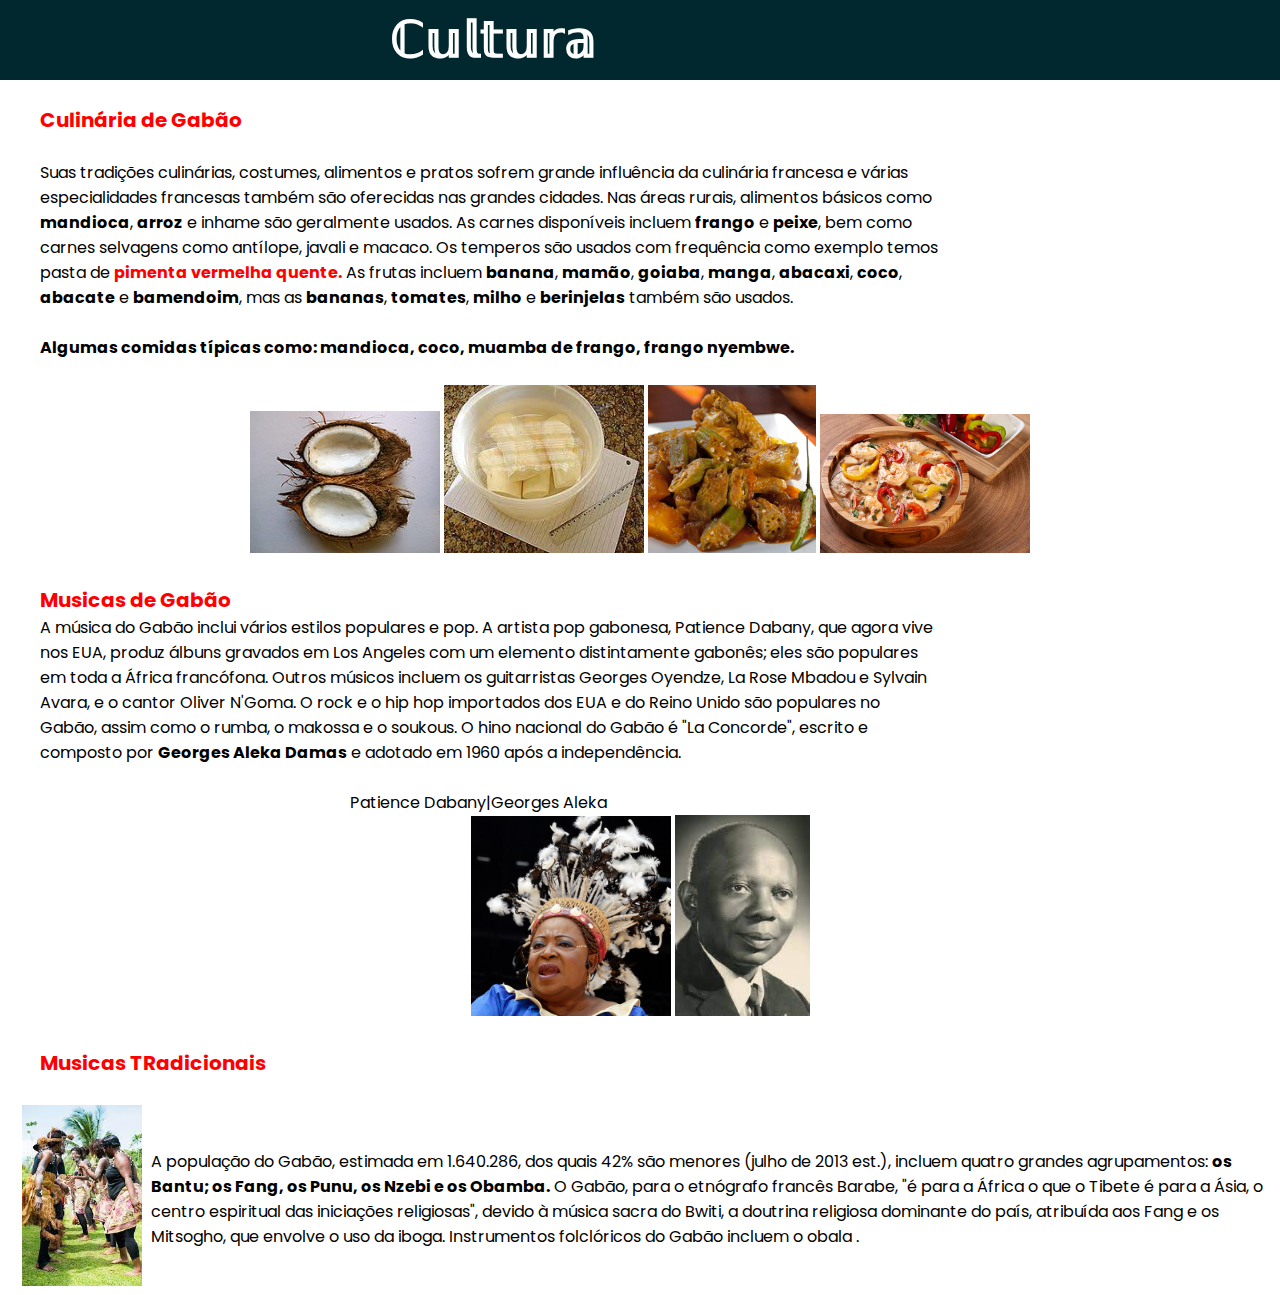
<file: menu respansivo1/cultura.html>
<!DOCTYPE html>
<html lang="en">
<head>
    <meta charset="UTF-8">
    <meta name="viewport" content="width=device-width, initial-scale=1.0">
    <title>Document</title>
    <link rel="stylesheet" href="estilo.css">
</head>
<body>
    <nav>
        <div class="logo">ℂ𝕦𝕝𝕥𝕦𝕣𝕒</div>

        <div class="menu-btn">
            <i class="fa fa-bars fa-2x" onclick="menuShow()"></i>
        </div>
        </nav>
       <br><b style="font-size: 20px; margin-left: 40px; color: red;">Culinária de Gabão</b><br>
    <br><p  style="width: 900PX; margin-left: 40px;" >Suas tradições culinárias, costumes, alimentos e pratos sofrem grande influência da
        culinária francesa e várias especialidades francesas também são oferecidas nas
        grandes cidades.
        Nas áreas rurais, alimentos básicos como <b>mandioca</b>, <b>arroz</b> e <b></b>inhame</b> são geralmente
        usados. As carnes disponíveis incluem <b>frango</b> e <b>peixe</b>, bem como carnes selvagens
        como antílope, javali e macaco.
        Os temperos são usados com frequência como exemplo temos pasta de <b style="color: red;">pimenta
        vermelha quente.</b>
        As frutas incluem <b>banana</b>, <b>mamão</b>, <b>goiaba</b>, <b>manga</b>, <b>abacaxi</b>, <b>coco</b>, <b>abacate</b> e
        <b>bamendoim</b>, mas as <b>bananas</b>, <b>tomates</b>, <b>milho</b> e <b>berinjelas</b> também são usados.</p><br> 

        <b><p style="width: 900PX; margin-left: 40px;">Algumas comidas típicas como: mandioca, coco, muamba de frango, frango nyembwe.</p></b> 
        <br><center><img src="imagens/c1.jpg" width="190px" alt="">
        <img src="imagens/mandioca.jpg" width="200px" alt="">
        <img src="imagens/c2.webp" width="168px" alt="">
        <img src="imagens/c3.avif" width="210px" alt=""></center><br>
        <B style="font-size: 20px; margin-left: 40px; color: red;">Musicas de Gabão</B>
        <p  style="width: 900PX; margin-left: 40px;">A música do Gabão inclui vários estilos populares e pop. A artista pop gabonesa, <b></b>Patience Dabany</b>, que agora vive nos EUA, produz álbuns gravados em Los Angeles com um elemento distintamente gabonês; eles são populares em toda a África francófona. Outros músicos incluem os guitarristas Georges Oyendze, La Rose Mbadou e Sylvain Avara, e o cantor Oliver N'Goma. O rock e o hip hop importados dos EUA e do Reino Unido são populares no Gabão, assim como o rumba, o makossa e o soukous. O hino nacional do Gabão é "La Concorde", escrito e composto por <b>Georges Aleka Damas</b> e adotado em 1960 após a independência.</p>
        
        <br> <p style="margin-left:  350px; ">Patience Dabany|Georges Aleka</p><center><img src="imagens/dabany.jpg" width="200" alt="">
        <img src="imagens/damas.jpg" width="135" alt=""></center><br>
        <B style="font-size: 20px; margin-left: 40px; color: red;">Musicas TRadicionais</B>
       
            <table><tr>
                <td><img  width="120" style="margin-left: 20px;" src='imagens/danca.jpg'/></td>
                
                <br><td><p style="margin-left: 7px;">
                    A população do Gabão, estimada em 1.640.286, dos quais 42% são menores (julho de 2013 est.), incluem quatro grandes agrupamentos: <b> os Bantu; os Fang, os Punu, os Nzebi e os Obamba.</b>

            O Gabão, para o etnógrafo francês Barabe, "é para a África o que o Tibete é para a Ásia, o centro espiritual das iniciações religiosas", devido à música sacra do Bwiti, a doutrina religiosa dominante do país, atribuída aos Fang e os Mitsogho, que envolve o uso da iboga.
            
            Instrumentos folclóricos do Gabão incluem o obala .
                    </p></td> </br>
              </tr></table> 
</body>
</html>
</file>
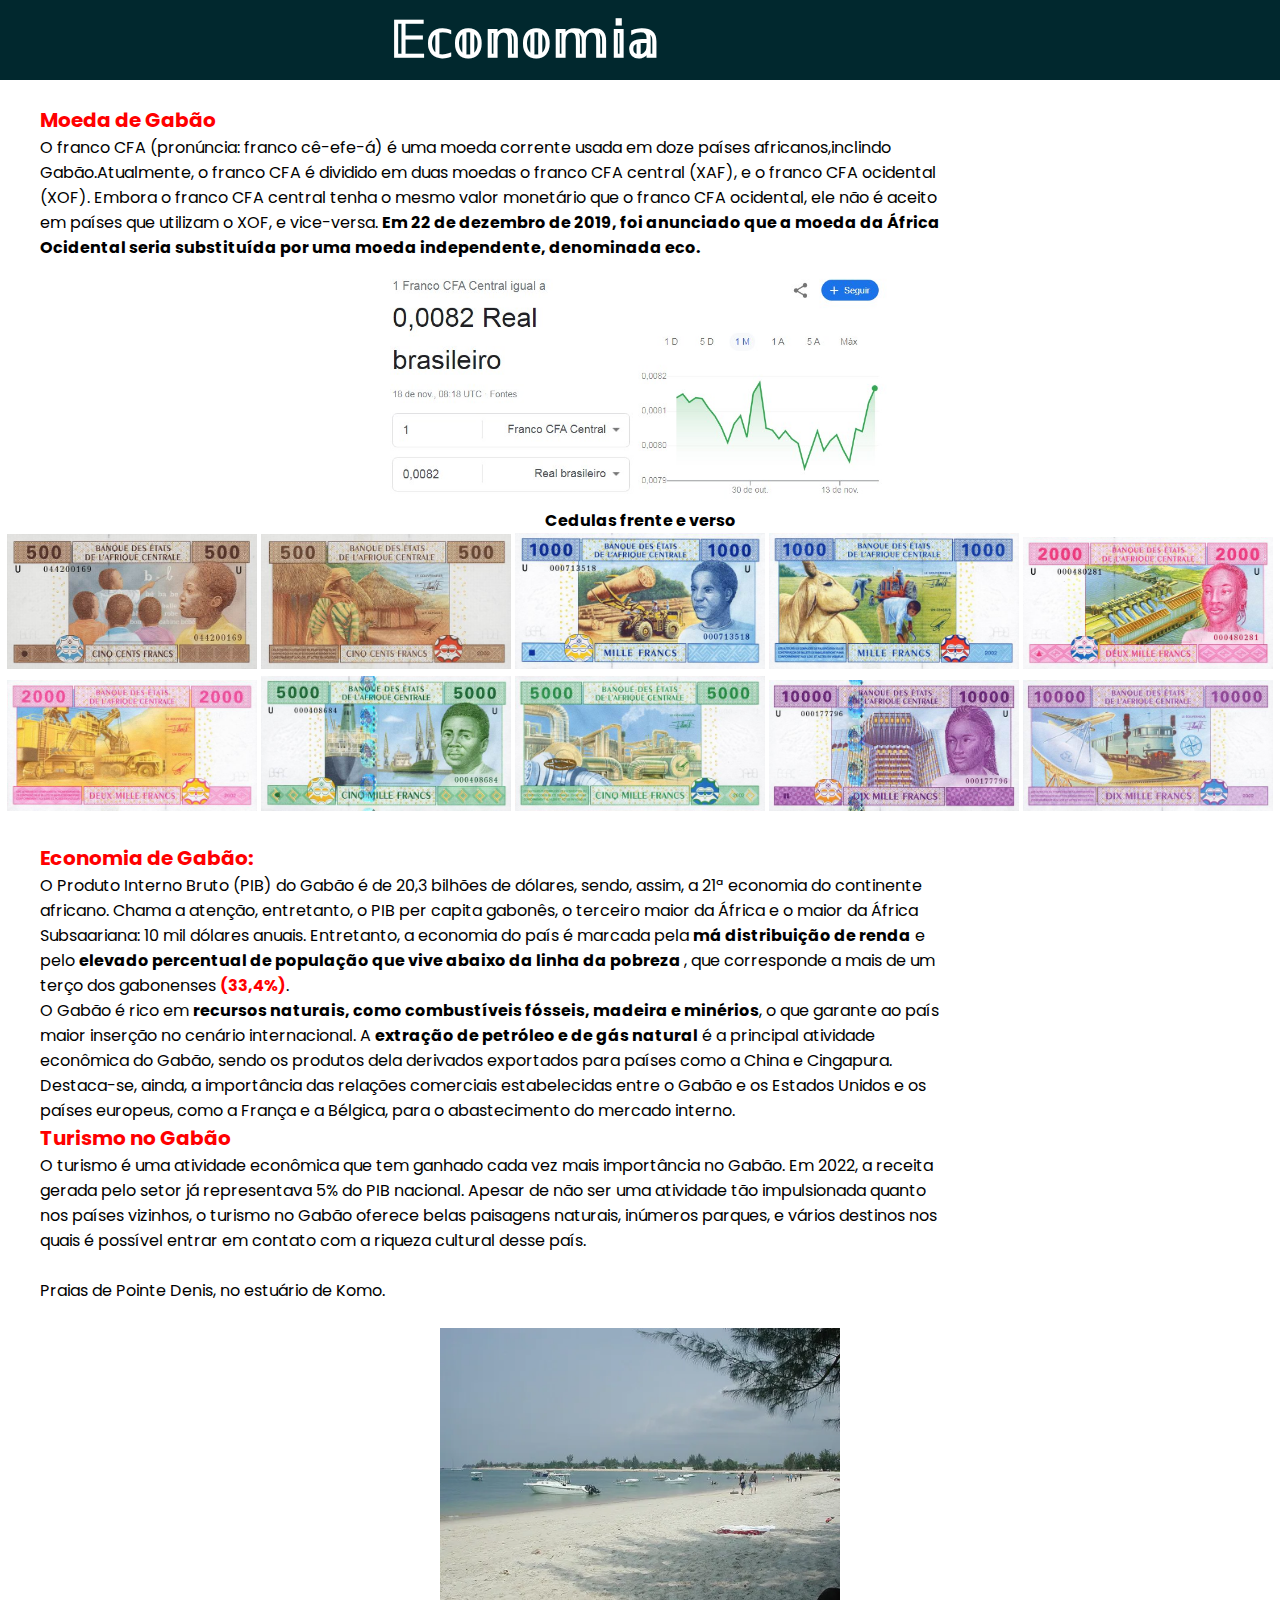
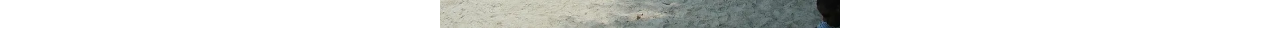
<file: menu respansivo1/economia.html>
<!DOCTYPE html>
<html lang="en">
<head>
    <meta charset="UTF-8">
    <meta name="viewport" content="width=device-width, initial-scale=1.0">
    <title>Document</title>
    <link rel="stylesheet" href="estilo.css">
</head>
<body>
    <nav>
        <div class="logo">𝔼𝕔𝕠𝕟𝕠𝕞𝕚𝕒</div>

        <div class="menu-btn">
            <i class="fa fa-bars fa-2x" onclick="menuShow()"></i>
        </div>
        </nav> 
        <br><b style="font-size: 20px; margin-left: 40px; color: red;" >Moeda de Gabão</b><br>
        <p style="width: 900PX; margin-left: 40px;">O franco CFA (pronúncia: franco cê-efe-á) é uma moeda corrente usada em doze países africanos,inclindo Gabão.Atualmente, o franco CFA é dividido em duas moedas o franco CFA central (XAF), e o franco CFA ocidental (XOF). Embora o franco CFA central tenha o mesmo valor monetário que o franco CFA ocidental, ele não é aceito em países que utilizam o XOF, e vice-versa. <b>Em 22 de dezembro de 2019, foi anunciado que a moeda da África Ocidental seria substituída por uma moeda independente, denominada eco.</b></p>
       <center><img src="imagens/real.jpg" width="500px" alt=""></center>
       <Center><b >Cedulas frente e verso</b></Center> 
       <center><img src="imagens p trab/Cedula1.jpg" width="250px" alt="">
       <img src="imagens p trab/VCedula1.jpg" width="250px" alt="">
       <img src="imagens p trab/Cedula2.jpg" width="250px" alt="">
       <img src="imagens p trab/VCedula2 (2).jpg" width="250px" alt="">
       <img src="imagens p trab/Cedula3.jpg" width="250px" alt="">
       <img src="imagens p trab/VCedula3.jpg" width="250px" alt="">
       <img src="imagens p trab/Cedula4.jpg" width="250px" alt="">
       <img src="imagens p trab/VCedula4.jpg" width="250px" alt=""> 
       <img src="imagens p trab/Cedula5.jpg" width="250px" alt="">
       <img src="imagens p trab/VCedula5.jpg" width="250px" alt="">
       </center>



        <br ><b style="font-size: 20px; margin-left: 40px; color: red;">Economia de Gabão:</b></br>
        <p style="width: 900PX; margin-left: 40px;">O Produto Interno Bruto (PIB) do Gabão é de 20,3 bilhões de dólares, sendo, assim, a 21ª economia do continente africano. Chama a atenção, entretanto, o PIB per capita gabonês, o terceiro maior da África e o maior da África Subsaariana: 10 mil dólares anuais. Entretanto, a economia do país é marcada pela <b>má distribuição de renda</b> e pelo <b>elevado percentual de população que vive abaixo da linha da pobreza </b>, que corresponde a mais de um terço dos gabonenses <b style="color: red;">(33,4%)</b>.</p>
        <p style="width: 900PX; margin-left: 40px;">O Gabão é rico em <b>recursos naturais, como combustíveis fósseis, madeira e minérios</b>, o que garante ao país maior inserção no cenário internacional. A <b>extração de petróleo e de gás natural</b> é a principal atividade econômica do Gabão, sendo os produtos dela derivados exportados para países como a China e Cingapura. Destaca-se, ainda, a importância das relações comerciais estabelecidas entre o Gabão e os Estados Unidos e os países europeus, como a França e a Bélgica, para o abastecimento do mercado interno.</p>
        <b style="font-size: 20px; margin-left: 40px; color: red;">Turismo no Gabão</b>
        <p style="width: 900PX; margin-left: 40px;" >O turismo é uma atividade econômica que tem ganhado cada vez mais importância no Gabão. Em 2022, a receita gerada pelo setor já representava 5% do PIB nacional. Apesar de não ser uma atividade tão impulsionada quanto nos países vizinhos, o turismo no Gabão oferece belas paisagens naturais, inúmeros parques, e vários destinos nos quais é possível entrar em contato com a riqueza cultural desse país.</p>

    <br><p  style="width: 900PX; margin-left: 40px;">Praias de Pointe Denis, no estuário de Komo.</p><br>
    <center><img src="imagens/praia1.webp" width="400px" alt=""></center>
</body>
</html>
</file>
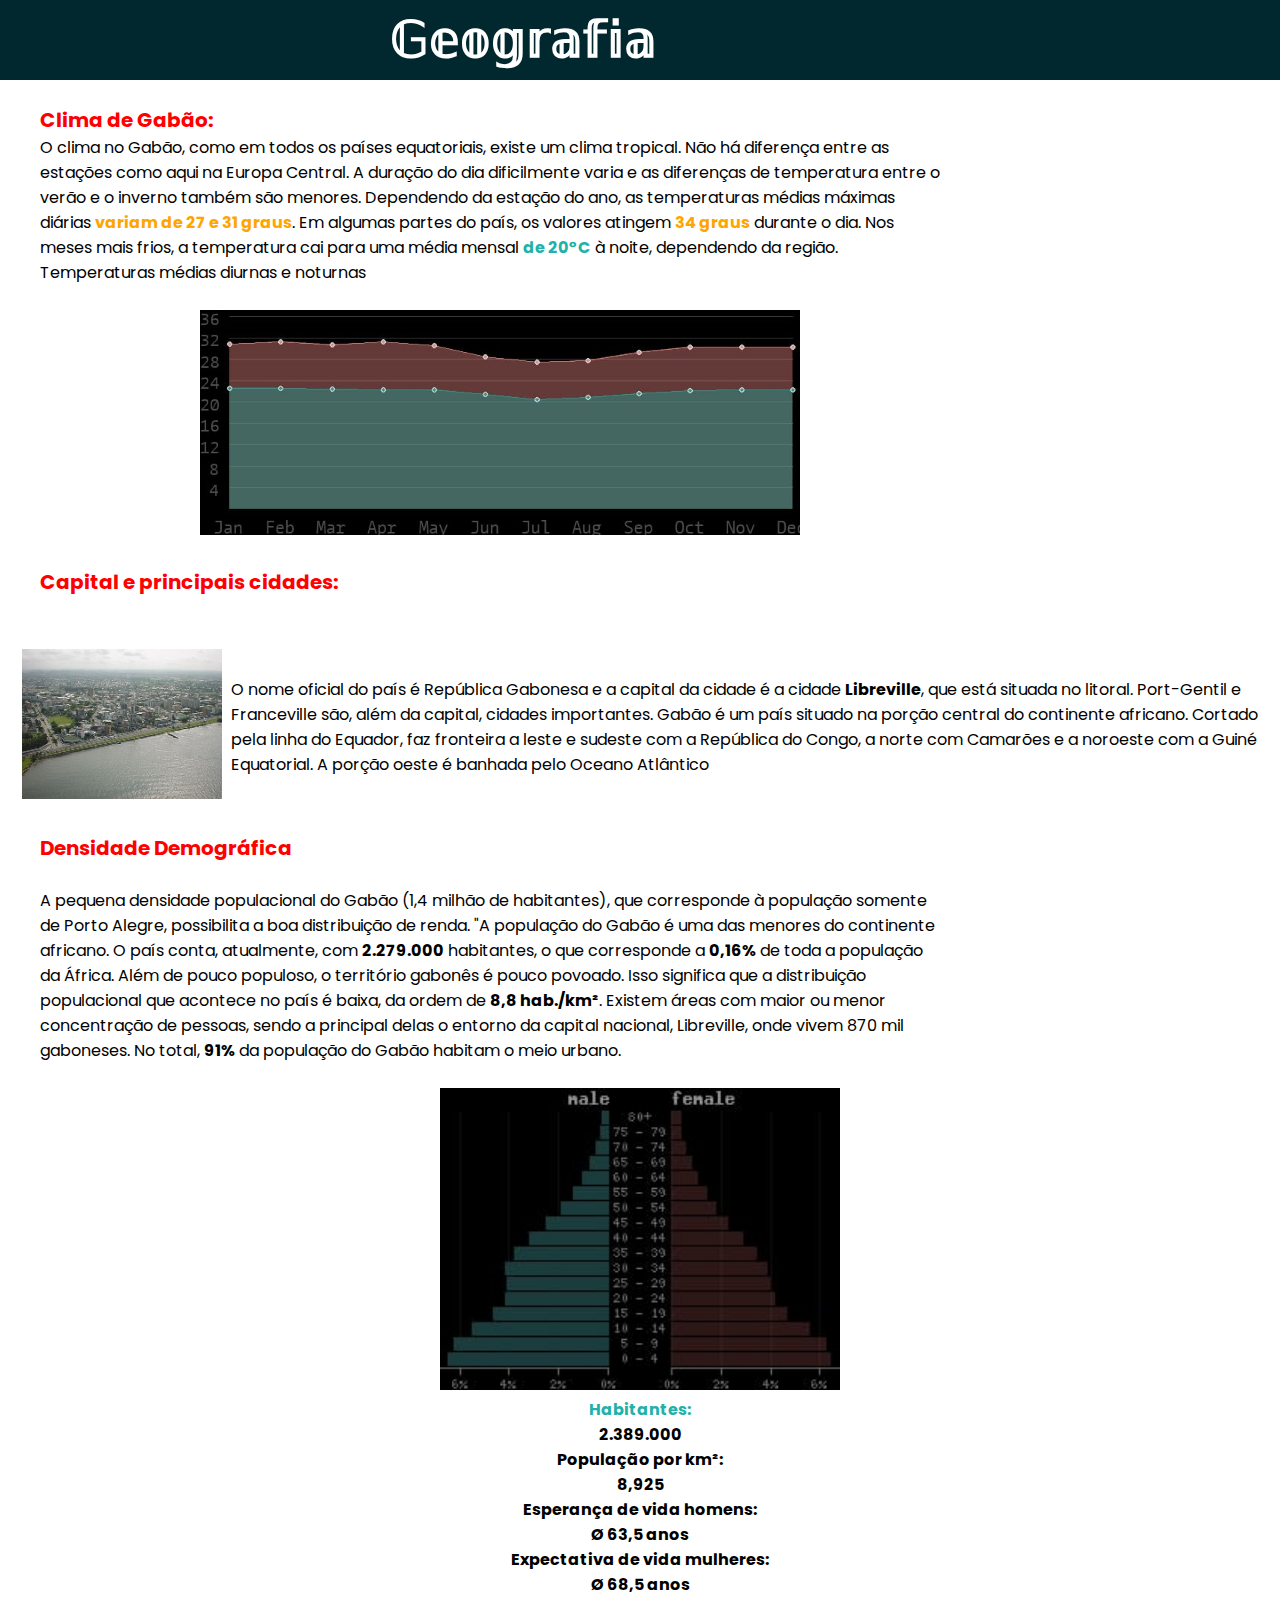
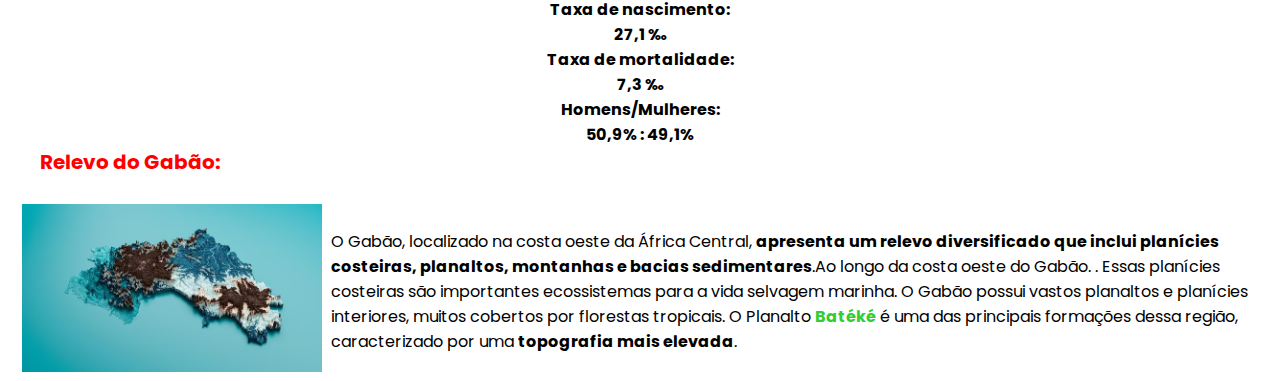
<file: menu respansivo1/geografia.html>
<!DOCTYPE html>
<html lang="en">
<head>
    <meta charset="UTF-8">
    <meta name="viewport" content="width=device-width, initial-scale=1.0">
    <title>Document</title>
    <link rel="stylesheet" href="estilo.css">
</head>
<body>
    <nav>
        <div class="logo">𝔾𝕖𝕠𝕘𝕣𝕒𝕗𝕚𝕒</div>

        <div class="menu-btn">
            <i class="fa fa-bars fa-2x" onclick="menuShow()"></i>
        </div>
        </nav> <br><b style="font-size: 20px; margin-left: 40px; color: red;">Clima de Gabão:</b></br>
        <p style="width: 900PX; margin-left: 40px;">O clima no Gabão, como em todos os países equatoriais, existe um clima tropical. Não há
            diferença entre as estações como aqui na Europa Central. A duração do dia dificilmente
            varia e as diferenças de temperatura entre o verão e o inverno também são menores.
            Dependendo da estação do ano, as temperaturas médias máximas diárias <b style="color: #FFA500;">variam de 27 e
                31 graus</b>. Em algumas partes do país, os valores atingem <b style="color: #FFA500;">34 graus</b> durante o dia.
            Nos meses mais frios, a temperatura cai para uma média mensal <b style="color: #20B2AA;">de 20°C</b> à noite,
            dependendo da região.
            Temperaturas médias diurnas e noturnas</p> 
            <br><img src="imagens/clima1.jpeg" width="600px" style="margin-left: 200px;" alt=""></br>
            <br><b style="font-size: 20px; margin-left: 40px; color: red;">Capital e principais cidades:</b></br>
            

                <table><tr>
                    <td><img  width="200" style="margin-left: 20px;" src='imagens/Libreville.jpg'/></td>
                    
                    <br><td><p style="margin-left: 7px;">O nome oficial do país é República Gabonesa e a capital da cidade é a cidade <b> Libreville</b>,
                        que está situada no litoral. Port-Gentil e Franceville são, além da capital, cidades
                        importantes. Gabão é um país situado na porção central do continente africano. Cortado pela linha do
                        Equador, faz fronteira a leste e sudeste com a República do Congo, a norte com Camarões
                        e a noroeste com a Guiné Equatorial. A porção oeste é banhada pelo Oceano Atlântico
                        </p></td> </br>
                  </tr></table>
             <br><b style="font-size: 20px; margin-left: 40px; color: red;">Densidade Demográfica</b><br>
             <br><p style="width: 900PX; margin-left: 40px;">A pequena densidade populacional do Gabão (1,4 milhão de habitantes), que
                corresponde à população somente de Porto Alegre, possibilita a boa
                distribuição de renda.
                "A população do Gabão é uma das menores do continente africano. O país conta,
                atualmente, com <b>2.279.000</b> habitantes, o que corresponde a <b>0,16%</b> de toda a população da
                África. Além de pouco populoso, o território gabonês é pouco povoado. Isso significa que a
                distribuição populacional que acontece no país é baixa, da ordem de <b>8,8 hab./km²</b>. Existem
                áreas com maior ou menor concentração de pessoas, sendo a principal delas o entorno da
                capital nacional, Libreville, onde vivem 870 mil gaboneses. No total, <b>91%</b> da população do
                Gabão habitam o meio urbano.</p><br>
                <center><img src="imagens/pp.jpeg" width="400px" alt=""></center>
                <center><b ><p style="color: #20B2AA;">Habitantes:</p>
                   <p> 2.389.000</p>
                    <p>População por km²:</p>
                    <p>8,925</p>
                    <p>Esperança de vida homens:</p>
                    <p>Ø 63,5 anos</p>
                    <p>Expectativa de vida mulheres:</p>
                    <p>Ø 68,5 anos</p>
                    <p>Taxa de nascimento:</p>
                    <p>27,1 ‰</p>
                    <p>Taxa de mortalidade:</p>
                    <p>7,3 ‰</p>
                    <p>Homens/Mulheres:</p>
                    <p>50,9% : 49,1%</p></b></center>


            <b style="font-size: 20px; margin-left: 40px; color: red;">Relevo do Gabão:</b><br> 

                    
                    <table><tr>
                        <td><img  width="300" style="margin-left: 20px;" src='imagens/relevo.avif'/></td>
                        
                        <br><td><p style="margin-left: 7px;">
                            O Gabão, localizado na costa oeste da África Central, <b>apresenta um relevo
                                diversificado que inclui planícies costeiras, planaltos, montanhas e bacias
                                sedimentares</b>.Ao longo da costa oeste do Gabão.
                                . Essas planícies costeiras são importantes ecossistemas
                    para a vida selvagem marinha.                   O Gabão possui vastos planaltos e planícies interiores, muitos cobertos por
                                    florestas tropicais. O Planalto <b style="color: #32CD32;">Batéké</b> é uma das principais formações dessa região,
                                    caracterizado por uma <b>topografia mais elevada</b>.
                                   
                      </tr></table>
</body>
</html>
</file>
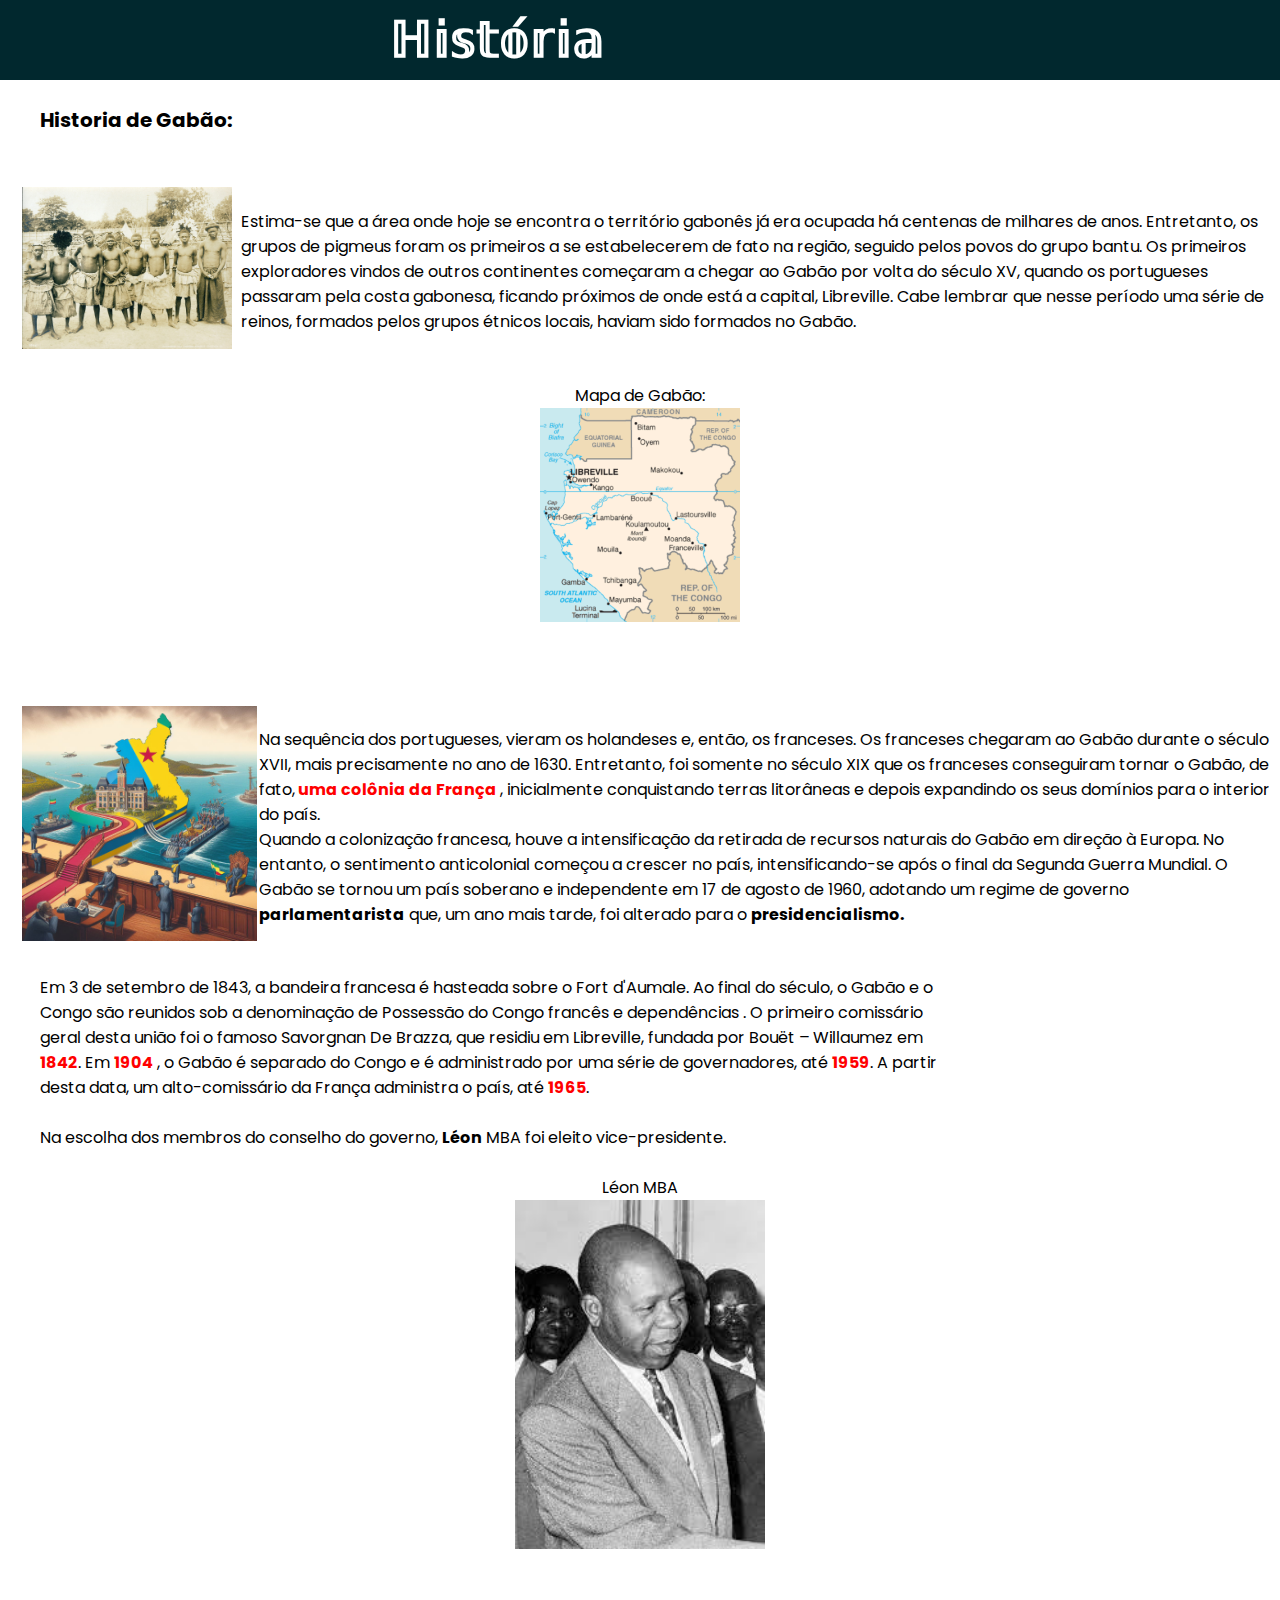
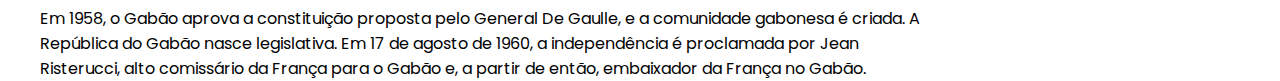
<file: menu respansivo1/Historia.html>
<!DOCTYPE html>
<html lang="en">
<head>
    <meta charset="UTF-8">
    <meta name="viewport" content="width=device-width, initial-scale=1.0">
    <title>Document</title>
    <link rel="stylesheet" href="estilo.css">
</head>
<body>
    <nav>
        <div class="logo">ℍ𝕚𝕤𝕥𝕠́𝕣𝕚𝕒</div>

        <div class="menu-btn">
            <i class="fa fa-bars fa-2x" onclick="menuShow()"></i>
        </div>
        </nav> 
        
<br><b style="font-size: 20px; margin-left: 40px;">Historia de Gabão:</b></br>
 <table><tr>
    <td><img  width="210" style="margin-left: 20px;" src='imagens/pegmeus.jpg'/></td>
    
    <br><td><p style="margin-left: 7px;">Estima-se que a área onde hoje se encontra o território gabonês já era ocupada há centenas de milhares de anos. Entretanto, os grupos de pigmeus foram os primeiros a se estabelecerem de fato na região, seguido pelos povos do grupo bantu. Os primeiros exploradores vindos de outros continentes começaram a chegar ao Gabão por volta do século XV, quando os portugueses passaram pela costa gabonesa, ficando próximos de onde está a capital, Libreville. Cabe lembrar que nesse período uma série de reinos, formados pelos grupos étnicos locais, haviam sido formados no Gabão.
      

        </p></td> </br>
  </tr></table>
       <br><center> <p>Mapa de Gabão:</p> <img src="imagens/mapa.png" width="200px" alt=""></center></br>
        
        <table><tr>
            <td><img  width="235" style="margin-left: 20px;" src='imagens/gover.jpg'/></td>
            
            <br><td><p style="margin-left: 7px;">
                <p>Na sequência dos portugueses, vieram os holandeses e, então, os franceses. Os franceses chegaram ao Gabão durante o século XVII, mais precisamente no ano de 1630. Entretanto, foi somente no século XIX que os franceses conseguiram tornar o Gabão, de fato,<b style="color: red;"> uma colônia da França </b> , inicialmente conquistando terras litorâneas e depois expandindo os seus domínios para o interior do país.</p>
                Quando a colonização francesa, houve a intensificação da retirada de recursos naturais do Gabão em direção à Europa. No entanto, o sentimento anticolonial começou a crescer no país, intensificando-se após o final da Segunda Guerra Mundial. O Gabão se tornou um país soberano e independente em 17 de agosto de 1960, adotando um regime de governo <b>parlamentarista</b> que, um ano mais tarde, foi alterado para o <b>presidencialismo.</b>
                 
                </p></td> </br>
          </tr></table>
          <br><p style="width: 900PX; margin-left: 40px;">Em 3 de setembro de 1843, a bandeira francesa é hasteada sobre o Fort d'Aumale. Ao final do século, o Gabão e o Congo são reunidos sob a denominação de Possessão do Congo francês e dependências . O primeiro comissário geral desta união foi o famoso Savorgnan De Brazza, que residiu em Libreville, fundada por Bouët – Willaumez em <b style="color: red;">1842</b>.

            Em <b style="color: red;">1904</b> , o Gabão é separado do Congo e é administrado por uma série de governadores, até <b style="color: red;">1959</b>. A partir desta data, um alto-comissário da França administra o país, até <b style="color: red;">1965</b>.</p><br>
            <p style="width: 900PX; margin-left: 40px;">Na escolha dos membros do conselho do governo, <b>Léon</b> MBA foi eleito vice-presidente. </p>
          <br> <center> <p>Léon MBA</p><img src="imagens/leon.jpg" width="250px" alt=""></center></br>
            <br><p style="width: 900PX; margin-left: 40px;"> Em 1958, o Gabão aprova a constituição proposta pelo General De Gaulle, e a comunidade gabonesa é criada. A República do Gabão nasce legislativa. Em 17 de agosto de 1960, a independência é proclamada por Jean Risterucci, alto comissário da França para o Gabão e, a partir de então, embaixador da França no Gabão.</p>
</body>
</html>
</file>
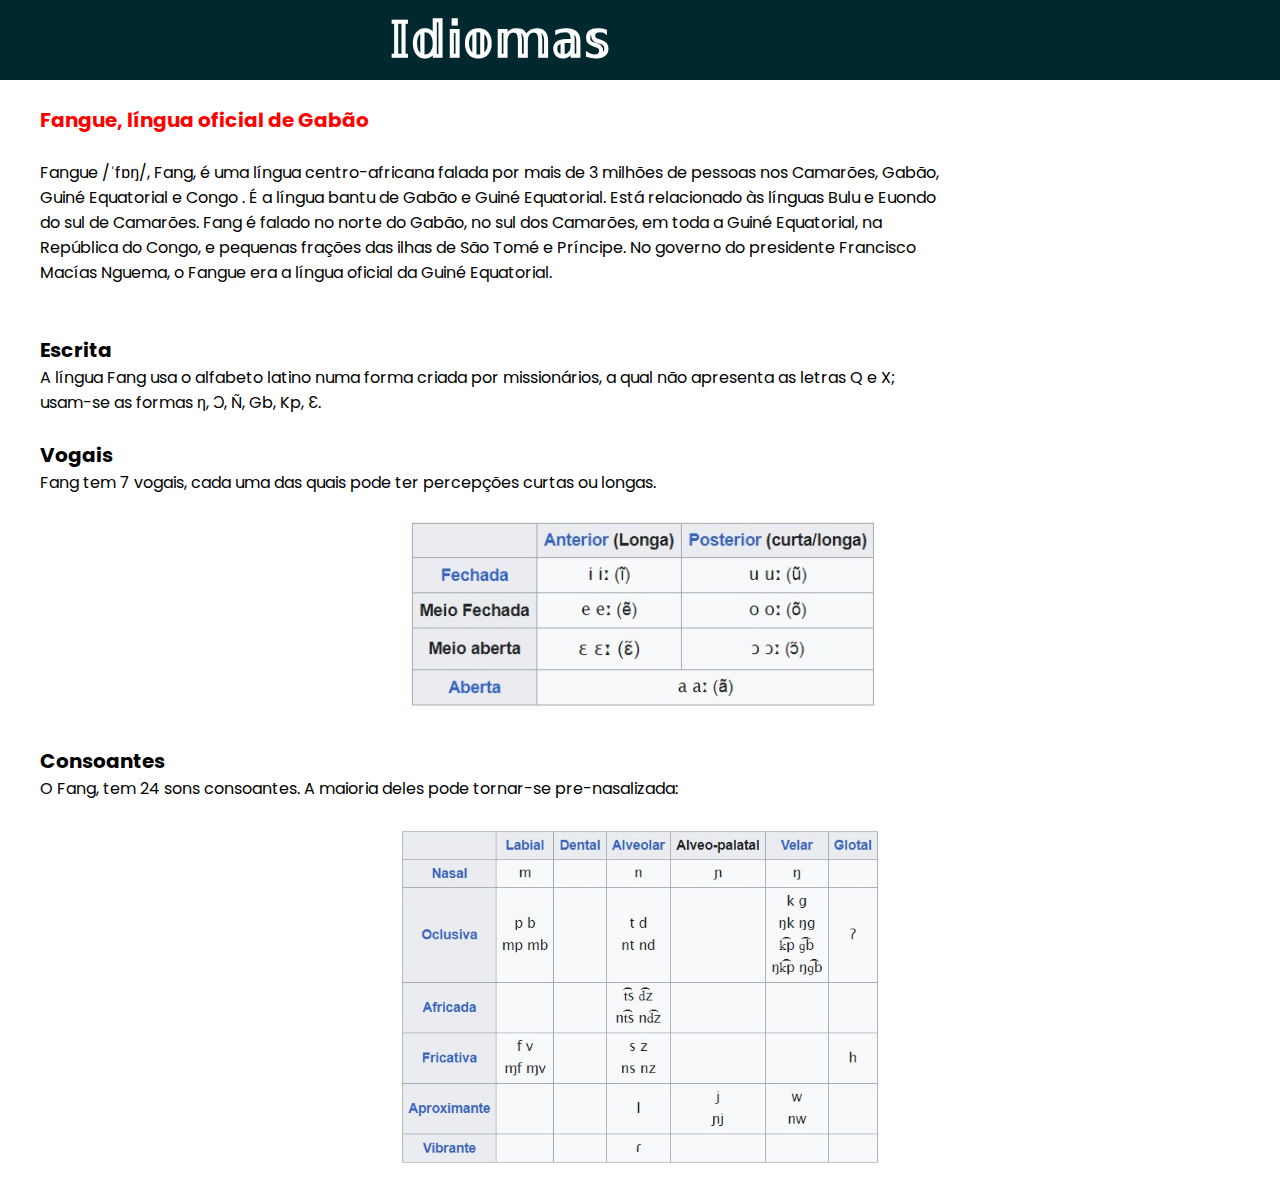
<file: menu respansivo1/idiomas.html>
<!DOCTYPE html>
<html lang="en">
<head>
    <meta charset="UTF-8">
    <meta name="viewport" content="width=device-width, initial-scale=1.0">
    <title>Document</title>
    <link rel="stylesheet" href="estilo.css">
</head>
<body>
    <nav>
        <div class="logo">𝕀𝕕𝕚𝕠𝕞𝕒𝕤</div>

        <div class="menu-btn">
            <i class="fa fa-bars fa-2x" onclick="menuShow()"></i>
        </div>
        </nav> 
        
        <br><b style="font-size: 20px; margin-left: 40px; color: red;">Fangue, língua oficial de Gabão</b><br>
        <br><P style="width: 900PX; margin-left: 40px;">Fangue /ˈfɒŋ/, Fang, é uma língua centro-africana falada por mais de 3 milhões de pessoas nos Camarões, Gabão, Guiné Equatorial e Congo . É a língua bantu de Gabão e Guiné Equatorial. Está relacionado às línguas Bulu e Euondo do sul de Camarões. Fang é falado no norte do Gabão, no sul dos Camarões, em toda a Guiné Equatorial, na República do Congo, e pequenas frações das ilhas de São Tomé e Príncipe. No governo do presidente Francisco Macías Nguema, o Fangue era a língua oficial da Guiné Equatorial.</P><br>
        <br ><b style="font-size: 20px; margin-left: 40px; ">Escrita</b><br>
        <p style="width: 900PX; margin-left: 40px;">A língua Fang usa o alfabeto latino numa forma criada por missionários, a qual não apresenta as letras Q e X; usam-se as formas ƞ, Ɔ, Ñ, Gb, Kp, Ɛ.</p>
       <br><b style="font-size: 20px; margin-left: 40px; ">Vogais</b><br>
       <p style="width: 900PX; margin-left: 40px;">Fang tem 7 vogais, cada uma das quais pode ter percepções curtas ou longas.</p>
       <center><br><img src="imagens/vogais.jpg" width="500px" alt=""><br></center>
       <br><b  style="font-size: 20px; margin-left: 40px; ">Consoantes</b><br>
       <p style="width: 900PX; margin-left: 40px;">O Fang, tem 24 sons consoantes. A maioria deles pode tornar-se pre-nasalizada:</p>
<CENTER><br><img src="imagens/conOA.jpg" width="500px" alt=""><br></CENTER>
</body>
</html>
</file>
<file: menu respansivo1/estilo.css>
@import url('https://fonts.googleapis.com/css2?family=Poppins:ital,wght@0,300;0,400;0,500;1,200;1,300;1,400&display=swap');
*{
    margin: 0;
    padding: 0;
    box-sizing: border-box;
    font-family: 'Poppins', sans-serif;
}

 nav{
    display: flex;
    height: 80px;
    width: 100%;
    background-color: #01282e;
    align-items: center;
    justify-content: space-between;
    padding: 0 50px 0 100px;
    flex-wrap: wrap;
 }
 .logo{
    color: white;
    font-size: 50px;
    font-weight: 600;
    margin-left: 290px;
}
nav ul{
    display: flex;
    flex-wrap: wrap;
    list-style: none;
}

nav ul li{
    margin: 0 5px;
}

nav ul li a{
    color: white;
    text-decoration: none;
    font-size: 18px;
    font-weight: 500;
    padding:10px;
    border-radius: 5px;
    letter-spacing: 1px;
    transition: all 0.3s ease;
}
nav ul li a:hover{
    background: #f88f06;
}

nav .menu-btn i{
    color: #fff;
    cursor: pointer;
    display: none;
}
@media (max-width: 920px) {
    nav .menu-btn i{
        display: block;
    }
    nav ul{
        position: fixed;
        top: 80px;
        left: -100%;
        background-color: #003840;
        height: 100vh;
        width: 100%;
        text-align: center;
        display: block;
        transition: all 0.3s ease;
    }
    nav ul.open{
        left: 0;
    }
    nav ul li{
        width: 100%;
        margin: 50px 0;
    }
    nav ul li a {
        font-size: 23px;
    }
    nav ul li a.active,
    nav ul li a:hover{
        background: none;
        color: #f88f06;
    }   
}
</file>
